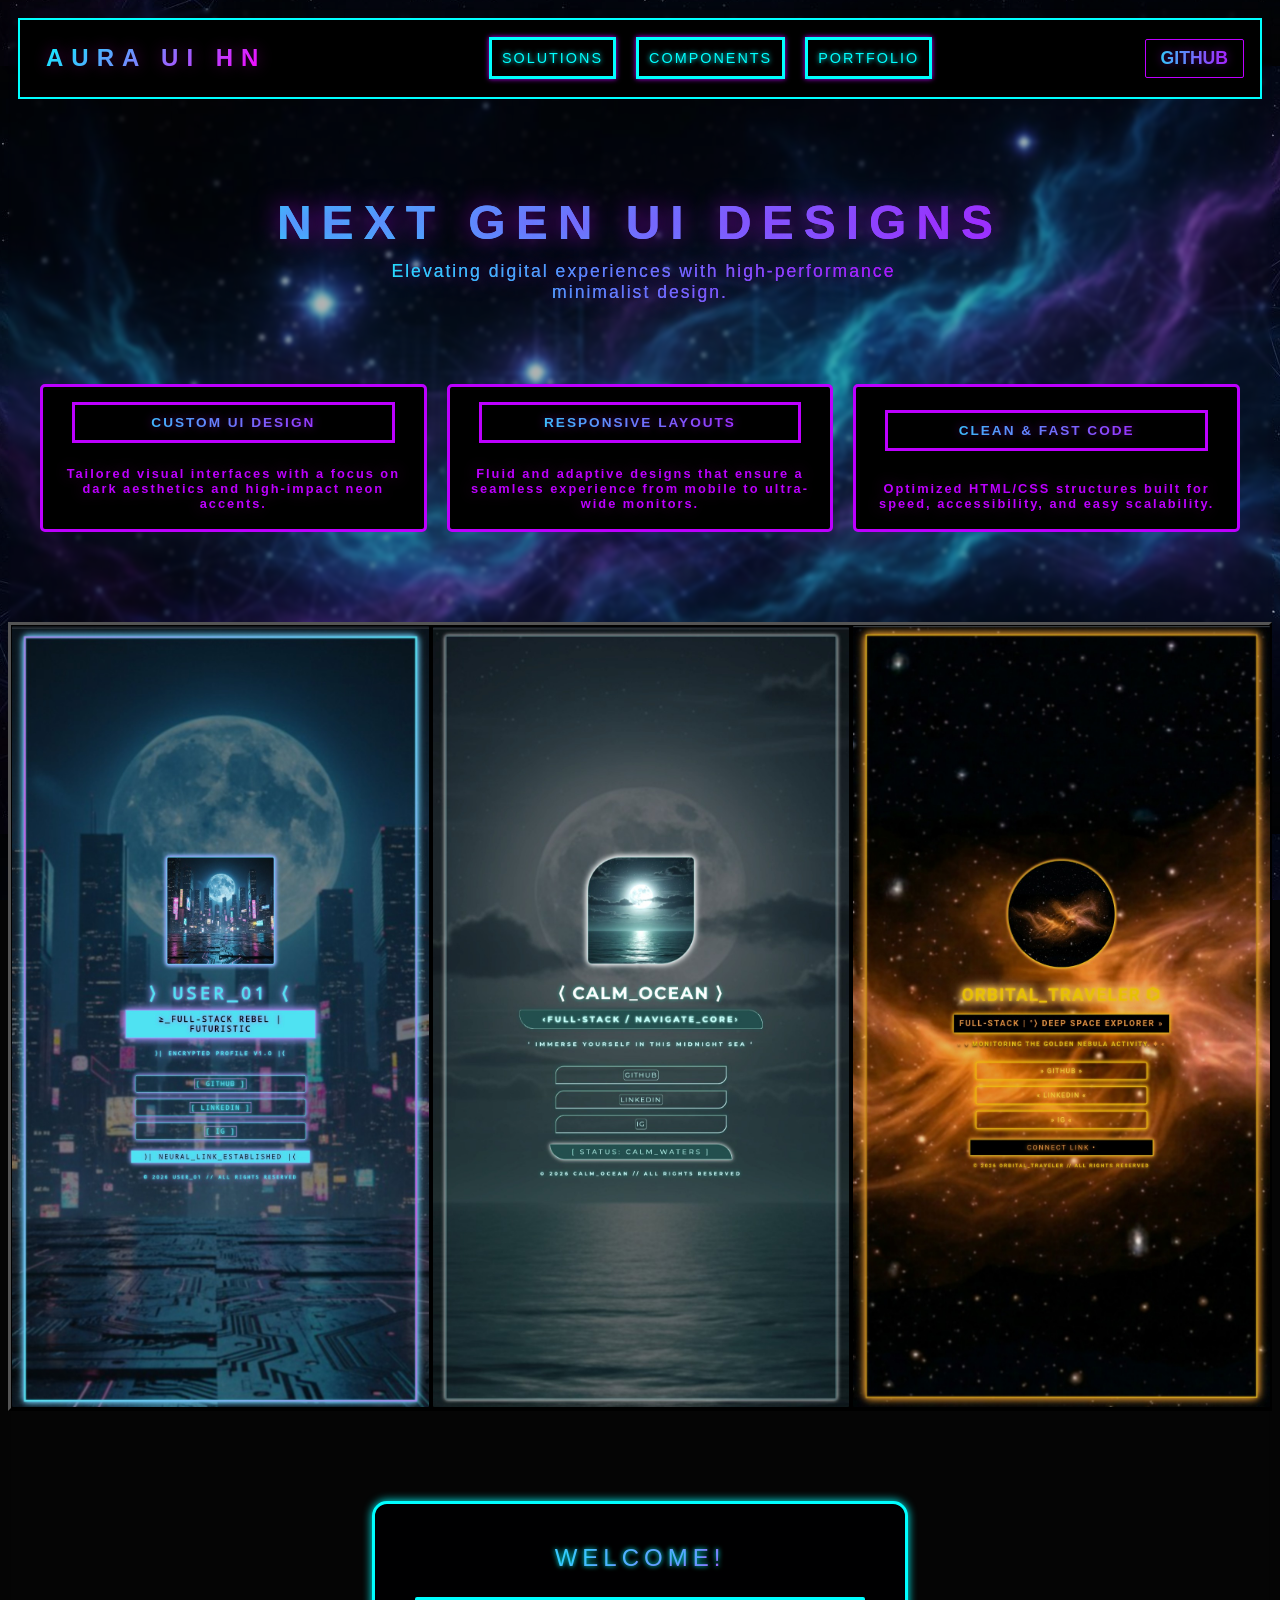
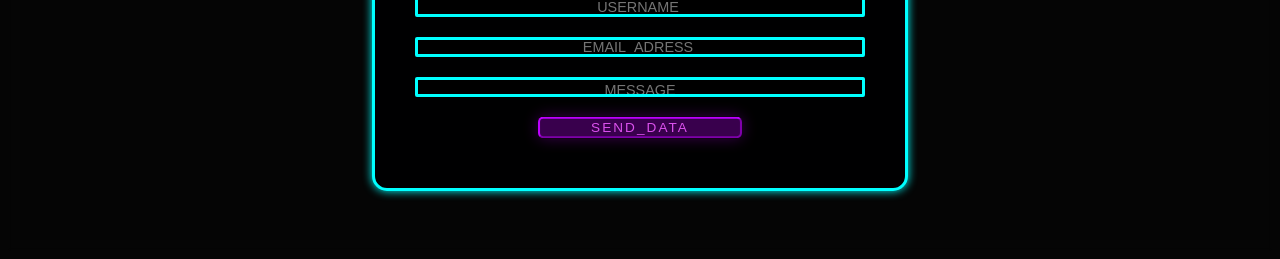
<file: index.html>
<!DOCTYPE html>
<html lang="en">
<head>
  <meta charset="UTF-8">
  <meta http-equiv="X-UA-Compatible" content="IE=Edge">
  <meta name="viewport" content="width=device-width, initial-scale=1">

  <title>Aura UI - Hero & Nav</title>
  
  <link rel="stylesheet" href="heronv.css">
</head>

<!-- Start & First container -->

<body>
  <div class="handler_aura">
   <header class="aura_header">  
  <div class="hero_nav_sec">
    <h1 id="first-text_a">Aura UI HN</h1>
    
<!-- Hero & Nav -->

    <nav class="nav_sec">
      <a href="https://google.com" rel="noopener noreferrer" class="hero_link">SOLUTIONS</a>
      <a href="https://fiverr.com" class="hero_link" rel="noopener noreferrer">COMPONENTS</a>
      <a href="https://linkedin.com" class="hero_link" rel="noopener noreferrer">PORTFOLIO</a>
    </nav>
   <button id="enter_button">  
    <a class="git_link" href="https://github.com">GITHUB
    </a>
    </button>
  </div>
    </header>
    
 <!-- Main & Section -->
 
  <main class="title_main_txt">
  <h2> NEXT GEN 
  UI DESIGNS</h2>
  <p id="subtitle_t"> Elevating digital experiences with high-performance minimalist design.
  </p>
  
  <section class="services_aura-c">
    <article class="s_card"><span>Custom UI Design</span>
    <p>Tailored visual interfaces with a focus on dark aesthetics and high-impact neon accents.</p>
    </article>
    
    <article class="s_card"><span>Responsive Layouts</span>
    <p>Fluid and adaptive designs that ensure a seamless experience from mobile to ultra-wide monitors.</p>
    </article>
    
    <article class="s_card"><span>Clean & Fast Code</span>
    <p>Optimized HTML/CSS structures built for speed, accessibility, and easy scalability.</p>
    </article>
    </section>
    </main>
    
    <section class="projects_imgs">
      <img class="card_pack-e" src="cyberpunkcity_card-e.png">
      <img class="card_pack-e" src="midnightsea_card-e.png">
      <img class="card_pack-e" src="goldennebula_card-e.png">
    </section>
    
  <!--Footer & Contact Form -->

    <section class="contact_f">
    <form>
      <legend>Welcome!</legend>
      <input type="text" placeholder="USERNAME " class="neon_form">
      <input type="text" placeholder="EMAIL_ADRESS " class="neon_form">
      <textarea placeholder=" MESSAGE " class="neon_form"></textarea>
      <button type="submit" id="sender_b">SEND_DATA</button>
    </form>
    </section>
  </div>
  <script src="heronv.js"></script>
</body>
                                                                                          </html>
</file>
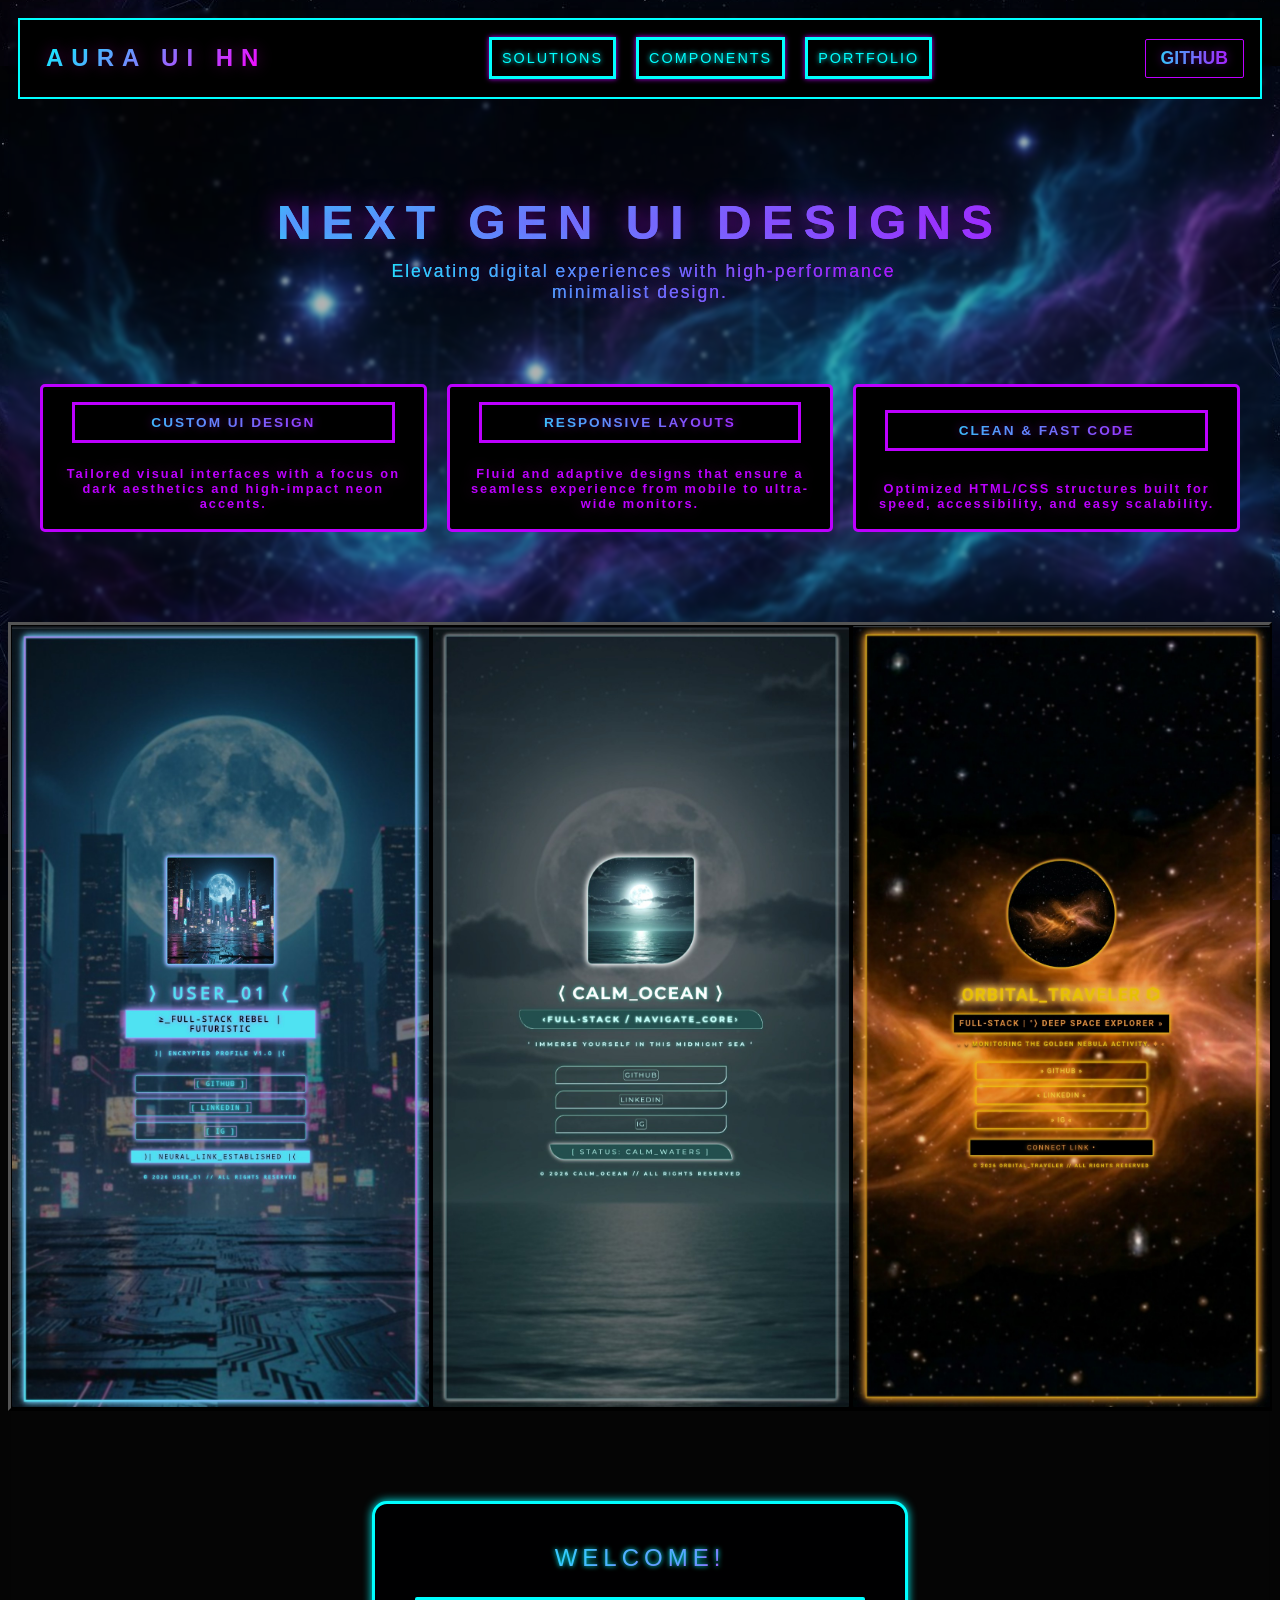
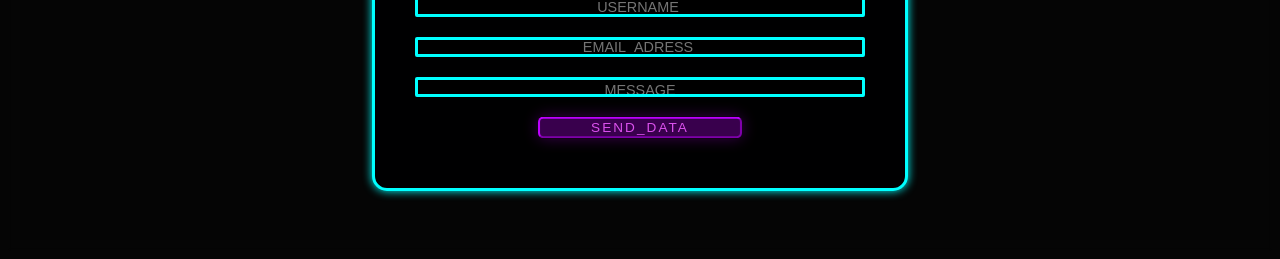
<file: heronv.html>
<!DOCTYPE html>
<html lang="en">
<head>
  <meta charset="UTF-8">
  <meta http-equiv="X-UA-Compatible" content="IE=Edge">
  <meta name="viewport" content="width=device-width, initial-scale=1">

  <title>Aura UI - Hero & Nav</title>
  
  <link rel="stylesheet" href="heronv.css">
</head>

<!-- Start & First container -->

<body>
  <div class="handler_aura">
   <header class="aura_header">  
  <div class="hero_nav_sec">
    <h1 id="first-text_a">Aura UI HN</h1>
    
<!-- Hero & Nav -->

    <nav class="nav_sec">
      <a href="https://google.com" rel="noopener noreferrer" class="hero_link">SOLUTIONS</a>
      <a href="https://fiverr.com" class="hero_link" rel="noopener noreferrer">COMPONENTS</a>
      <a href="https://linkedin.com" class="hero_link" rel="noopener noreferrer">PORTFOLIO</a>
    </nav>
   <button id="enter_button">  
    <a class="git_link" href="https://github.com">GITHUB
    </a>
    </button>
  </div>
    </header>
    
 <!-- Main & Section -->
 
  <main class="title_main_txt">
  <h2> NEXT GEN 
  UI DESIGNS</h2>
  <p id="subtitle_t"> Elevating digital experiences with high-performance minimalist design.
  </p>
  
  <section class="services_aura-c">
    <article class="s_card"><span>Custom UI Design</span>
    <p>Tailored visual interfaces with a focus on dark aesthetics and high-impact neon accents.</p>
    </article>
    
    <article class="s_card"><span>Responsive Layouts</span>
    <p>Fluid and adaptive designs that ensure a seamless experience from mobile to ultra-wide monitors.</p>
    </article>
    
    <article class="s_card"><span>Clean & Fast Code</span>
    <p>Optimized HTML/CSS structures built for speed, accessibility, and easy scalability.</p>
    </article>
    </section>
    </main>
    
    <section class="projects_imgs">
      <img class="card_pack-e" src="cyberpunkcity_card-e.png">
      <img class="card_pack-e" src="midnightsea_card-e.png">
      <img class="card_pack-e" src="goldennebula_card-e.png">
    </section>
    
  <!--Footer & Contact Form -->

    <section class="contact_f">
    <form>
      <legend>Welcome!</legend>
      <input type="text" placeholder="USERNAME " class="neon_form">
      <input type="text" placeholder="EMAIL_ADRESS " class="neon_form">
      <textarea placeholder=" MESSAGE " class="neon_form"></textarea>
      <button type="submit" id="sender_b">SEND_DATA</button>
    </form>
    </section>
  </div>
  <script src="heronv.js"></script>
</body>
</html>
</file>
<file: heronv.css>
@import url('https://fonts.googleapis.com/css2?family=Space+Mono,:wght@400;700&display=swap');

/* Style start & Background */

body {
    background-color: #050505;
    font-family: 'Space Mono', sans-serif;
}


  body::before {
    content: "";
    position: fixed;
    top: 0; 
    left: 0;
    width: 100%; 
    height: 100%;
    background-image: url('cyberpunk_backui.png');
    background-position: center;
    opacity: 0.7;
    z-index: -5;
    backdrop-filter: blur(5px);
    animation: anim 20s infinite alternate ease-in-out;
}


@media (min-width: 768px) {
 .handler_aura {
        width: 450px;
        margin: 60px auto;
        min-height: auto;
    }
}


@keyframes anim {
    0% { transform: scale(1.1) translateX(0); }
    50% { transform: scale(1.2) translateX(-2px) translateY(-5px); }
    100% { transform: scale(1.0) translateX(0); }
}

/* Hero & Nav Style */

.handler_aura {
    display: grid;
    grid: 1;
    width: 100%;
    margin: auto;
    grid-template-rows: repeat(auto-fit, minmax(280px, 1fr));
    gap: 25px;
    grid-template-rows: auto;
    text-shadow: 0 0 5px #0ff;
    border-image: linear-gradient(40deg, #4ee2f2, #db51ed, #4ee2f2) 5;
    backdrop-filter: blur(2px);
    background: transparent;
}


.aura_header {
    border: 2px solid #0ff; 
    margin: 10px;
    padding: 0.9rem 1rem;
    background: #000;
    animation: mov 10s infinite alternate ease-in-out;
}


@keyframes mov {
  0% { 
    box-shadow: 0 0 5px #db51ed;
  }
  100% { 
    box-shadow: 0 0 10px #0ff;
  }
}


#first-text_a {
  font-family: 'Montserrat', sans-serif;
  text-transform: uppercase;
  letter-spacing: 8px; 
  font-weight: 900; 
  font-size: 1.5rem;
  margin: 10px;
  background: linear-gradient(135deg, #00ffff 0%, #ff00ff 100%);
  -webkit-background-clip: text;
  background-clip: text;
  color: transparent;
  text-shadow: 0 0 15px rgba(255, 0, 255, 0.3);
  transition: all 0.5s cubic-bezier(0.23, 1, 0.32, 1);
}


.hero_nav_sec {
    display: flex;
    width: 100%;
    flex-direction: column; 
    align-items: center;
    width: 100%;
    gap: 15px;
}


@media (min-width: 768px) {
    .hero_nav_sec {
        flex-direction: row; 
    }
}


.nav_sec {
    display: flex;
    gap: 20px;
    margin: auto;
}


.hero_link {
    box-shadow: 0 0 5px #bd00ff;
    color: #0ff;
    text-decoration: none;
    margin: auto;
    font-size: 0.9rem;
    letter-spacing: 2px;
    padding: 10px;
    border: solid #0ff;
    transition: all 0.3s cubic-bezier(0.23, 1, 0.32, 1);
    background: #000;
}


#enter_button {
    border: 1px solid #bd00ff;
    color: #0ff;
    padding: 8px 15px;
    cursor: pointer;
    font-weight: bold;
    text-align: center;
    font-size: 1.1rem;
    border-radius: 2px;
    width: auto;
    background: linear-gradient(90deg, #0ffffa 0%, #bd00ff 100%);
   -webkit-background-clip: text;
    background-clip: text;
    color: transparent;
    text-shadow: 0 0 10px rgba(189, 0, 255, 0.4);
    transition: all 0.3s cubic-bezier(0.23, 1, 0.32, 1);
}

/* Main styles & Cards */

.git_link {
    text-decoration: none;
    color: inherit;
    border: none;
    background: none;
    padding: auto;
    margin: auto;
    text-shadow: 0 0 10px rgba(189, 0, 255, 0.4);
    transition: all 0.3s cubic-bezier(0.23, 1, 0.32, 1);
}


.title_main_txt {
    letter-spacing: 2px;
    text-align: center;
    font-size: 1.2rem;
    background: linear-gradient(90deg, #0ffffa 0%, #bd00ff 100%);
    -webkit-background-clip: text;
    background-clip: text;
    color: transparent;
    text-shadow: 0 0 10px rgba(189, 0, 255, 0.4);
    margin-top: 60px;
    margin-bottom: 40px;    
}


h2 {
    font-size: 3.0rem; 
    margin-bottom: 15px;
    margin: auto;
    line-height: 1.2;
    letter-spacing: 10px;
    text-align: center;
    font-weight: 900;
    text-transform: uppercase;
    background: linear-gradient(90deg, #0ffffa 0%, #bd00ff 100%);
    -webkit-background-clip: text;
    background-clip: text;
    color: transparent;
    text-shadow: 0 0 25px rgba(189, 0, 255, 0.6);
    transition: all 0.3s cubic-bezier(0.23, 1, 0.32, 1);
}


p {
    color: #bd00ff;
    font-family: 'Space Mono', sans-serif;
    font-size: 0.8rem;
    padding: auto;
}


#subtitle_t {
    display: inline-block;
    background: linear-gradient(90deg, #0ffffa 0%, #bd00ff 100%);
    -webkit-background-clip: text;
    background-clip: text;
    color: transparent;
    text-shadow: 0 0 20px rgba(189, 0, 255, 0.6);
    font-size: 1.1rem; 
    max-width: 600px; 
    margin: 10px auto 40px auto;
    letter-spacing: 2px; 
    min-height: 1.2em; 
    white-space: pre-wrap; 
}
    
    
.services_aura-c {
    display: grid; 
    grid-template-columns: 1fr; 
    gap: 20px;
    padding: 20px;
    backdrop-filter: blur(1px);
    margin: auto;
    max-width: 1200px;
    align-items: stretch; 
}


@media (min-width: 768px) {
    .services_aura-c {
        grid-template-columns: repeat(3, 1fr);
    }
}


.s_card {
    display: flex;
    flex-direction: column;
    justify-content: space-between;
    height: 100%;
    width: 100%; 
    margin: 0;
    padding: 5px;
    background: #000;
    text-shadow: 0 0 15px rgba(255, 0, 255, 0.3);
    backdrop-filter: blur(1px);
    border: solid #bd00ff; 
    box-sizing: border-box;
    text-decoration: none;
    font-weight: bold;
    transition: 0.3s;
    border-radius: 5px;
    overflow: hidden;
    animation: light 10s infinite alternate ease-in-out;
    margin-bottom: 20px;
    text-align: center;
    flex-grow: 1;
    display: flex;
    align-items: center;
}


span {
    display: block;
    color: #bd00ff;
    background: linear-gradient(90deg, #0ffffa 0%, #bd00ff 100%);
    -webkit-background-clip: text;
    background-clip: text;
    color: transparent;
    text-shadow: 0 0 10px rgba(189, 0, 255, 0.4);
    text-transform: uppercase;
    border: solid #bd00ff;
    margin: auto;
    padding: 10px;
    width: 80%;
    height: auto;
    font-size: 0.85rem;
    transition: all 0.5s cubic-bezier(0.23, 1, 0.32, 1);
}


@keyframes light {
  0% { 
    box-shadow: 0 0 10px #db51ed;
  }
  100% { 
    box-shadow: 0 0 5px #bd00ff;
  }
}


.projects_imgs {
    display: grid;
    grid-template-columns: repeat(3, 0.4fr); 
    gap: 4px; 
    padding: 10px auto;
    margin: 5px auto;
    background: #000;
    box-sizing: border-box;
    border: outset #000;
}


.card_pack-e {
    display: flex;
    justify-content: space-around;
    width: 100%;
    height: auto; 
    object-fit: cover;
    border: 1px solid #000; 
    border-radius: 2px;
    margin: auto;
    transition: all 0.3s cubic-bezier(0.23, 1, 0.32, 1);
}

/* Form & Footer styles & Hovers*/

.contact_f {
    background: rgba(0,0,0.8);
    backdrop-filter: blur(10px);
    padding: 40px;
    margin: 60px auto;
    width: 80%;
    border-radius: 15px;
    max-width: 450px;
    border: solid #0ff;
    box-shadow: 0 0px 10px #0ff;
}


legend {
    margin: 0;
    font-size: 1.5rem;
    text-align: center;
    letter-spacing: 5px;
    border-radius: 55px;
    margin-bottom: 25px;
    text-transform: uppercase;
    background: linear-gradient(140deg, #00ffff 0%, #ff00ff 100%);
  -webkit-background-clip: text;
   background-clip: text;
   color: transparent;
   text-shadow: 0 10px rgba( 0, 255, 255.0.5);
}


.neon_form {
    display: block;
    font-size: 0.9rem;
    flex-direction: column;
    margin: 10px auto;
    height: 20px;
    padding: 5px auto;
    margin-bottom: 20px;
    background: #000;
    width: 100%;
    gap: 5px;
    color: #0ff;
    text-align-last: center;
    border-radius: 2px;
    box-sizing: border-box;
    border: solid #0ff;
    transition: all 0.3s ease;
    resize: none;
    font-family: 'Space Mono', sans-serif;
}


#sender_b {
    color: #db51ed;
    display: flex;
    font-family: 'Space Mono', sans-serif;
    letter-spacing: 2px;
    background: #0ff;
    width: 200px;
    border-radius: 5px;
    justify-content: center;
    margin: 10px auto;
}


.first-text_a_:hover {
    transform: scale(1.04);
}

h2:hover {
    transform: scale(1.05);
}

#enter_button:active, .hero_link:active {
  transform: scale(0.98);
  color: #0ff;
} 


.hero_link:hover {
    color: #bd00ff;
    text-shadow: 0 0 5px #bd00ff;
    transform: scale(1.04);
}

span:hover {
    transform: scale(1.04);
}

.card_pack-e:hover {
    transform: scale(1.05);
}

.neon_form:focus,#sender_b {
    transform: scale(1.02);
    outline: none;
    border-color: #bd00ff;
    background: rgba(189,0,255,0.3);
    box-shadow: 0 0 15px rgba(189,0,255,0.3);
}
</file>
